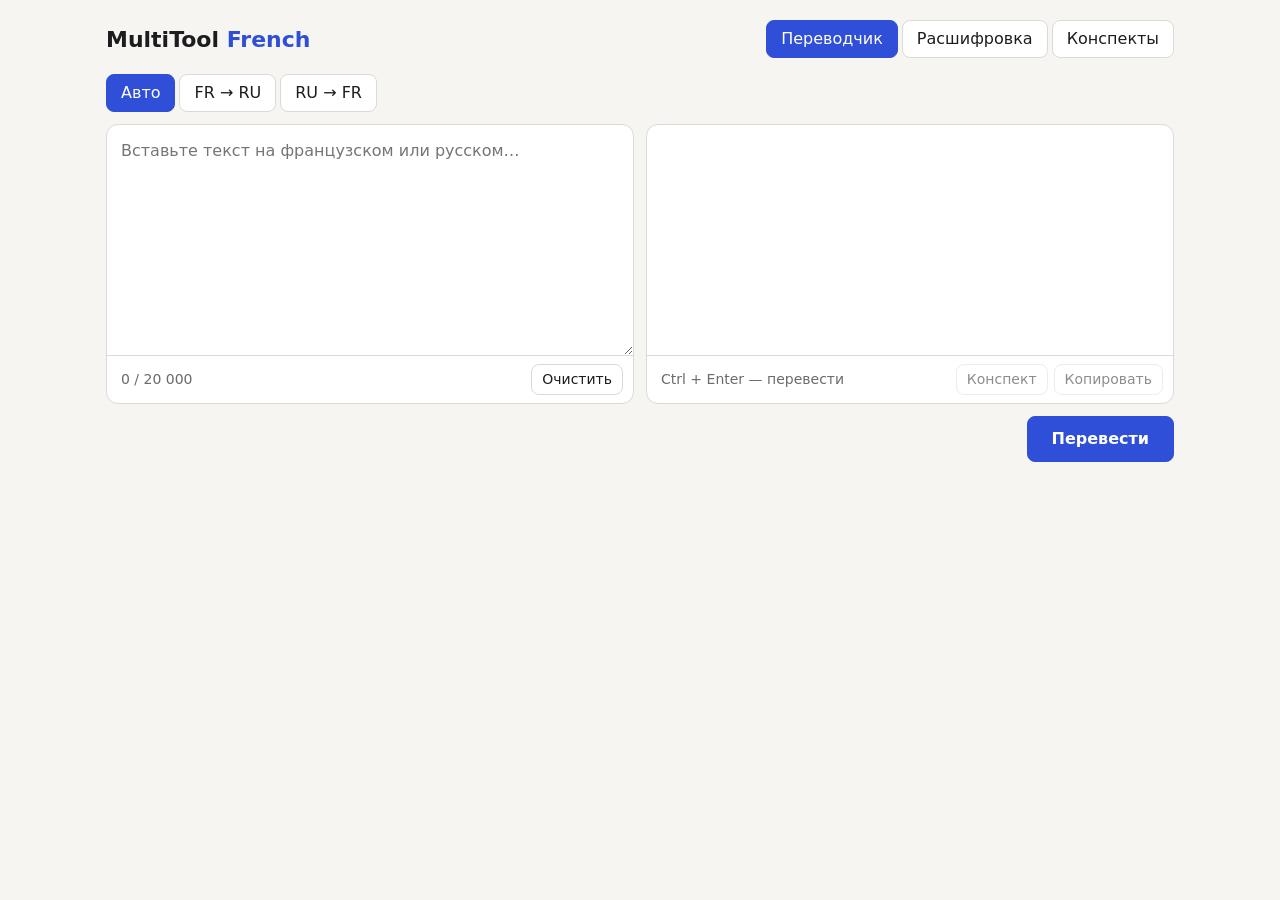
<file: app/static/index.html>
<!doctype html>
<html lang="ru">
<head>
  <meta charset="utf-8">
  <meta name="viewport" content="width=device-width, initial-scale=1">
  <title>MultiTool French</title>
  <link rel="stylesheet" href="style.css">
</head>
<body>
  <header class="top">
    <h1>MultiTool <span>French</span></h1>
    <nav class="tabs" role="tablist">
      <button class="tab active" role="tab" aria-selected="true" data-tab="translate">Переводчик</button>
      <button class="tab" role="tab" aria-selected="false" data-tab="transcribe">Расшифровка</button>
      <button class="tab" role="tab" aria-selected="false" data-tab="library">Конспекты</button>
    </nav>
  </header>

  <main>
    <section id="tab-translate" class="panel">
      <div class="toolbar">
        <div class="direction" role="radiogroup" aria-label="Направление перевода">
          <button class="dir active" data-dir="auto">Авто</button>
          <button class="dir" data-dir="fr-ru">FR → RU</button>
          <button class="dir" data-dir="ru-fr">RU → FR</button>
        </div>
        <span id="detected" class="hint"></span>
      </div>

      <div class="columns">
        <div class="box">
          <textarea id="source" placeholder="Вставьте текст на французском или русском…" maxlength="20000"></textarea>
          <div class="box-footer">
            <span id="counter" class="hint">0 / 20 000</span>
            <button id="clear" class="ghost">Очистить</button>
          </div>
        </div>
        <div class="box">
          <div id="result" class="result" aria-live="polite"></div>
          <div class="box-footer">
            <span class="hint">Ctrl + Enter — перевести</span>
            <div class="footer-buttons">
              <button id="summary-btn" class="ghost" disabled>Конспект</button>
              <button id="copy" class="ghost" disabled>Копировать</button>
            </div>
          </div>
        </div>
      </div>

      <div class="actions">
        <button id="translate" class="primary">Перевести</button>
      </div>
      <p id="error" class="error" role="alert" hidden></p>
      <div id="summary-translate" class="summary" hidden></div>
    </section>

    <section id="tab-transcribe" class="panel" hidden>
      <div id="upload-view">
        <div class="lang-row">
          <label for="language">Язык записи:</label>
          <select id="language">
            <option value="auto">Определить автоматически</option>
            <option value="fr">Французский</option>
            <option value="en">Английский</option>
            <option value="es">Испанский</option>
            <option value="it">Итальянский</option>
            <option value="de">Немецкий</option>
            <option value="pt">Португальский</option>
            <option value="ru">Русский</option>
            <option value="uk">Украинский</option>
          </select>
        </div>
        <label id="dropzone" class="dropzone">
          <input type="file" id="file-input" accept="audio/*,video/*" hidden>
          <strong>Перетащите аудио или видео сюда</strong>
          <span class="hint">или нажмите, чтобы выбрать файл · mp3, m4a, wav, ogg, mp4, mov, mkv…</span>
        </label>
        <p class="hint center">Получите расшифровку с переводом на русский и скачаете её в TXT.
          Если язык определился неправильно, выберите его вручную.</p>
        <p id="upload-error" class="error" role="alert" hidden></p>
      </div>

      <div id="job-view" hidden>
        <div class="job-head">
          <div class="job-info">
            <div id="job-file" class="job-file"></div>
            <div id="job-stage" class="hint" aria-live="polite"></div>
          </div>
          <div class="job-actions">
            <button id="job-summary-btn" class="ghost" disabled>Конспект</button>
            <button id="download" class="ghost" disabled>Скачать TXT</button>
            <button id="download-pdf" class="primary" disabled>Скачать PDF</button>
            <button id="new-file" class="ghost">Новый файл</button>
          </div>
        </div>
        <div class="progress" aria-hidden="true"><div id="progress-bar"></div></div>
        <p id="job-note" class="hint">Держите вкладку открытой до конца обработки. Если случайно закрыли — откройте сайт снова, и прогресс подхватится.</p>
        <p id="job-error" class="error" role="alert" hidden></p>
        <div id="summary-job" class="summary" hidden></div>
        <div id="transcript" class="transcript"></div>
      </div>
    </section>

    <section id="tab-library" class="panel" hidden>
      <div id="lib-list-view">
        <div class="lib-toolbar">
          <input id="lib-search" type="search" placeholder="Поиск по конспектам…" aria-label="Поиск">
          <select id="lib-sort" aria-label="Сортировка">
            <option value="new">Сначала новые</option>
            <option value="old">Сначала старые</option>
            <option value="title">По названию</option>
          </select>
        </div>
        <div id="lib-topics" class="chips"></div>
        <div id="ask-all" hidden></div>
        <p id="lib-temporary" class="error" hidden>Браузер не даёт сохранять данные (возможно, включён приватный режим) — конспекты пропадут после закрытия страницы.</p>
        <div id="lib-list" class="lib-list"></div>
        <div class="lib-backup">
          <span class="hint">Конспекты хранятся только в этом браузере. Чтобы перенести их на другое устройство или не потерять, скачайте резервную копию.</span>
          <div class="footer-buttons">
            <button id="lib-export" class="ghost">Скачать резервную копию</button>
            <label class="ghost upload-button">Восстановить из копии
              <input id="lib-import" type="file" accept="application/json,.json" hidden>
            </label>
          </div>
        </div>
      </div>

      <div id="lib-detail-view" hidden>
        <button id="lib-back" class="ghost">← Все конспекты</button>
        <div class="lib-edit">
          <label for="lib-topic">Тема:</label>
          <input id="lib-topic" list="lib-topic-list" placeholder="Например, История">
          <datalist id="lib-topic-list"></datalist>
          <button id="lib-rename" class="ghost">Переименовать</button>
          <button id="lib-delete" class="ghost danger">Удалить</button>
        </div>
        <div id="lib-extra" class="lib-extra" hidden></div>
        <div id="lib-summary" class="summary"></div>
        <div id="ask-one"></div>
      </div>
    </section>
  </main>

  <script src="app.js"></script>
  <script src="library.js"></script>
</body>
</html>
</file>
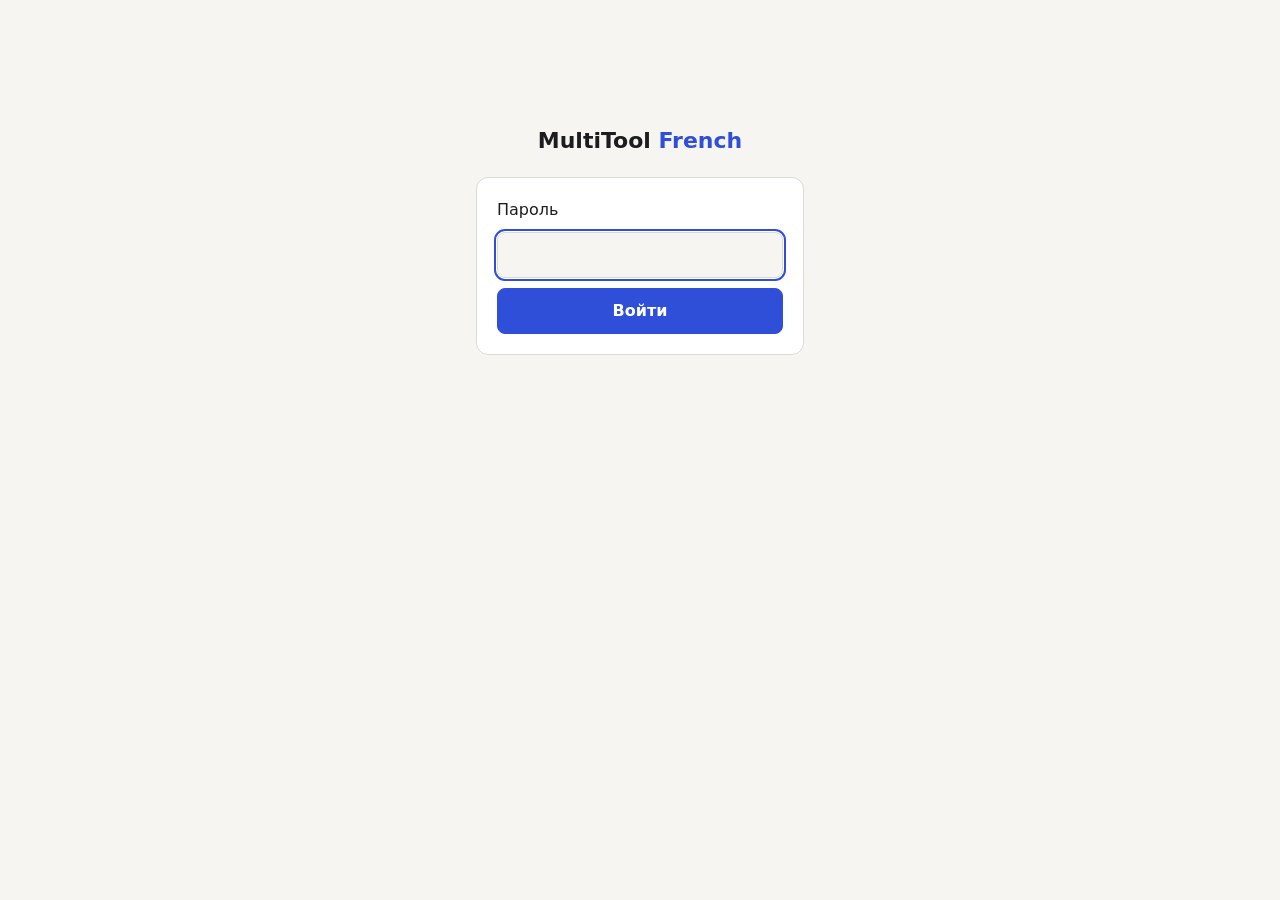
<file: app/static/login.html>
<!doctype html>
<html lang="ru">
<head>
  <meta charset="utf-8">
  <meta name="viewport" content="width=device-width, initial-scale=1">
  <title>Вход · MultiTool French</title>
  <link rel="stylesheet" href="style.css">
</head>
<body>
  <main class="login">
    <h1>MultiTool <span>French</span></h1>
    <form id="login-form" class="login-box">
      <label for="password">Пароль</label>
      <input id="password" type="password" autocomplete="current-password" required autofocus>
      <button class="primary" type="submit">Войти</button>
      <p id="login-error" class="error" role="alert" hidden></p>
    </form>
  </main>
  <script>
    const form = document.getElementById("login-form");
    const errorBox = document.getElementById("login-error");
    form.addEventListener("submit", async (e) => {
      e.preventDefault();
      errorBox.hidden = true;
      const button = form.querySelector("button");
      button.disabled = true;
      try {
        const res = await fetch("/api/login", {
          method: "POST",
          headers: { "Content-Type": "application/json" },
          body: JSON.stringify({ password: document.getElementById("password").value }),
        });
        const data = await res.json().catch(() => ({}));
        if (!res.ok) throw new Error(typeof data.detail === "string" ? data.detail : "Не удалось войти.");
        location.href = "/";
      } catch (err) {
        errorBox.textContent = err.message === "Failed to fetch" ? "Нет связи с сервером." : err.message;
        errorBox.hidden = false;
      } finally {
        button.disabled = false;
      }
    });
  </script>
</body>
</html>
</file>
<file: app/static/style.css>
:root {
  --bg: #f6f5f2;
  --surface: #ffffff;
  --text: #1d1d1f;
  --muted: #6b6b70;
  --border: #dcdad5;
  --accent: #2f4fd8;
  --accent-text: #ffffff;
  --error-bg: #fdecec;
  --error-text: #a12020;
}

@media (prefers-color-scheme: dark) {
  :root {
    --bg: #17171a;
    --surface: #222226;
    --text: #ececef;
    --muted: #9a9aa2;
    --border: #3a3a40;
    --accent: #7d93ff;
    --accent-text: #0f1020;
    --error-bg: #3a1f22;
    --error-text: #ffb4b4;
  }
}

* { box-sizing: border-box; }

body {
  margin: 0;
  background: var(--bg);
  color: var(--text);
  font: 16px/1.5 system-ui, -apple-system, "Segoe UI", Roboto, sans-serif;
}

.top {
  max-width: 1100px;
  margin: 0 auto;
  padding: 20px 16px 0;
  display: flex;
  flex-wrap: wrap;
  align-items: center;
  justify-content: space-between;
  gap: 12px;
}

h1 { margin: 0; font-size: 22px; }
h1 span { color: var(--accent); }

.tabs { display: flex; gap: 4px; }

.tab, .dir, .ghost, .primary {
  font: inherit;
  cursor: pointer;
  border-radius: 8px;
  border: 1px solid var(--border);
  background: var(--surface);
  color: var(--text);
  padding: 6px 14px;
}

.tab.active, .dir.active {
  background: var(--accent);
  border-color: var(--accent);
  color: var(--accent-text);
}

main { max-width: 1100px; margin: 0 auto; padding: 16px; }

.toolbar {
  display: flex;
  flex-wrap: wrap;
  align-items: center;
  gap: 12px;
  margin-bottom: 12px;
}

.direction { display: flex; gap: 4px; }

.hint { color: var(--muted); font-size: 14px; }

.columns {
  display: grid;
  grid-template-columns: 1fr 1fr;
  gap: 12px;
}

@media (max-width: 720px) {
  .columns { grid-template-columns: 1fr; }
}

.box {
  background: var(--surface);
  border: 1px solid var(--border);
  border-radius: 12px;
  display: flex;
  flex-direction: column;
  min-height: 280px;
}

textarea, .result {
  flex: 1;
  width: 100%;
  padding: 14px;
  border: 0;
  background: transparent;
  color: var(--text);
  font: inherit;
  resize: vertical;
  min-height: 230px;
  white-space: pre-wrap;
  overflow-wrap: anywhere;
}

textarea:focus { outline: none; }
.box:focus-within { border-color: var(--accent); }

.result.loading { color: var(--muted); }

.box-footer {
  display: flex;
  justify-content: space-between;
  align-items: center;
  padding: 8px 10px 8px 14px;
  border-top: 1px solid var(--border);
}

.ghost { padding: 4px 10px; font-size: 14px; }
.ghost:disabled { opacity: 0.5; cursor: default; }

.actions { margin-top: 12px; display: flex; justify-content: flex-end; }

.primary {
  background: var(--accent);
  border-color: var(--accent);
  color: var(--accent-text);
  padding: 10px 24px;
  font-weight: 600;
}

.primary:disabled { opacity: 0.6; cursor: default; }

.error {
  margin-top: 12px;
  padding: 10px 14px;
  border-radius: 8px;
  background: var(--error-bg);
  color: var(--error-text);
}

.center { text-align: center; }

.lang-row {
  display: flex;
  flex-wrap: wrap;
  justify-content: center;
  align-items: center;
  gap: 8px;
  margin-bottom: 14px;
}

select {
  font: inherit;
  color: var(--text);
  background: var(--surface);
  border: 1px solid var(--border);
  border-radius: 8px;
  padding: 6px 10px;
}

.footer-buttons { display: flex; gap: 6px; }

.summary {
  margin-top: 16px;
  padding: 18px 20px;
  background: var(--surface);
  border: 1px solid var(--border);
  border-left: 4px solid var(--accent);
  border-radius: 12px;
}

.summary-head {
  display: flex;
  flex-wrap: wrap;
  justify-content: space-between;
  align-items: center;
  gap: 8px;
}

.summary h2 { margin: 0; font-size: 20px; }
.summary h3 { margin: 18px 0 6px; font-size: 16px; }
.summary h3 .time { margin-right: 8px; font-weight: 400; }
.summary ul { margin: 0; padding-left: 20px; }
.summary li { margin: 3px 0; }
.summary .overview { margin: 12px 0 0; }
.summary.loading { color: var(--muted); }

.dropzone {
  display: flex;
  flex-direction: column;
  align-items: center;
  justify-content: center;
  gap: 6px;
  min-height: 220px;
  padding: 24px 16px;
  text-align: center;
  background: var(--surface);
  border: 2px dashed var(--border);
  border-radius: 12px;
  cursor: pointer;
}

.dropzone:hover, .dropzone.drag { border-color: var(--accent); }

.job-head {
  display: flex;
  flex-wrap: wrap;
  justify-content: space-between;
  align-items: center;
  gap: 12px;
}

.job-info { min-width: 0; }

.job-file {
  font-weight: 600;
  overflow-wrap: anywhere;
}

.job-actions { display: flex; gap: 8px; align-items: center; }
.job-actions .primary { padding: 8px 18px; }

.progress {
  margin: 12px 0 4px;
  height: 6px;
  background: var(--border);
  border-radius: 3px;
  overflow: hidden;
}

#progress-bar {
  height: 100%;
  width: 0;
  background: var(--accent);
  transition: width 0.4s;
}

.transcript {
  margin-top: 16px;
  background: var(--surface);
  border: 1px solid var(--border);
  border-radius: 12px;
}

.transcript:empty { display: none; }

.row {
  display: grid;
  grid-template-columns: 72px 1fr 1fr;
  gap: 12px;
  padding: 12px 14px;
  border-top: 1px solid var(--border);
}

.row:first-child { border-top: 0; }
.row.head { color: var(--muted); font-size: 14px; }
.time { color: var(--muted); font-size: 14px; font-variant-numeric: tabular-nums; }
.pending { color: var(--muted); font-style: italic; }

@media (max-width: 720px) {
  .row { grid-template-columns: 1fr; gap: 4px; }
  .row.head { display: none; }
  .row.head + .row { border-top: 0; }
  .row .ru { padding-top: 4px; }
}

.login {
  max-width: 360px;
  margin: 12vh auto 0;
  padding: 16px;
}

.login h1 { margin-bottom: 20px; text-align: center; }

.login-box {
  display: flex;
  flex-direction: column;
  gap: 10px;
  padding: 20px;
  background: var(--surface);
  border: 1px solid var(--border);
  border-radius: 12px;
}

.login-box input {
  font: inherit;
  color: var(--text);
  background: var(--bg);
  border: 1px solid var(--border);
  border-radius: 8px;
  padding: 10px 12px;
}

.login-box input:focus { outline: 2px solid var(--accent); outline-offset: 1px; }

/* ---------- Конспекты ---------- */

.tabs { flex-wrap: wrap; }

@media (max-width: 480px) {
  .tabs { width: 100%; flex-wrap: nowrap; }
  .tab { flex: 1; padding: 6px 4px; font-size: 15px; }
}

.summary-meta { color: var(--muted); font-size: 14px; margin-top: 4px; }

.tags { display: flex; flex-wrap: wrap; gap: 6px; margin-top: 8px; }

.tag {
  font-size: 13px;
  padding: 2px 8px;
  border-radius: 999px;
  background: var(--bg);
  border: 1px solid var(--border);
  color: var(--muted);
}

.saved-notice { margin: 10px 0 0; font-size: 14px; color: var(--muted); }

.link {
  font: inherit;
  border: 0;
  padding: 0;
  background: none;
  color: var(--accent);
  cursor: pointer;
  text-decoration: underline;
}

.lib-toolbar { display: flex; gap: 8px; margin-bottom: 12px; }

#lib-search, #lib-topic {
  flex: 1;
  min-width: 0;
  font: inherit;
  color: var(--text);
  background: var(--surface);
  border: 1px solid var(--border);
  border-radius: 8px;
  padding: 7px 12px;
}

.chips { display: flex; flex-wrap: wrap; gap: 6px; margin-bottom: 14px; }

.chip {
  font: inherit;
  font-size: 14px;
  cursor: pointer;
  padding: 4px 12px;
  border-radius: 999px;
  border: 1px solid var(--border);
  background: var(--surface);
  color: var(--text);
}

.chip .count { margin-left: 6px; color: var(--muted); }
.chip.active { background: var(--accent); border-color: var(--accent); color: var(--accent-text); }
.chip.active .count { color: var(--accent-text); opacity: 0.8; }

.lib-list {
  display: grid;
  grid-template-columns: repeat(auto-fill, minmax(300px, 1fr));
  gap: 12px;
}

@media (max-width: 480px) {
  .lib-list { grid-template-columns: 1fr; }
}

.note-card {
  display: flex;
  flex-direction: column;
  align-items: stretch;
  justify-content: flex-start;
  font: inherit;
  text-align: left;
  cursor: pointer;
  color: var(--text);
  background: var(--surface);
  border: 1px solid var(--border);
  border-radius: 12px;
  padding: 14px 16px;
}

.note-card:hover { border-color: var(--accent); }
.note-title { font-weight: 600; font-size: 17px; }
.note-meta { color: var(--muted); font-size: 13px; margin-top: 2px; overflow-wrap: anywhere; }

.note-overview {
  margin-top: 8px;
  font-size: 15px;
  display: -webkit-box;
  -webkit-line-clamp: 3;
  -webkit-box-orient: vertical;
  overflow: hidden;
}

.empty {
  color: var(--muted);
  text-align: center;
  padding: 32px 16px;
  background: var(--surface);
  border: 1px dashed var(--border);
  border-radius: 12px;
}

.lib-backup {
  margin-top: 24px;
  display: flex;
  flex-wrap: wrap;
  align-items: center;
  justify-content: space-between;
  gap: 10px;
}

.upload-button {
  font: inherit;
  font-size: 14px;
  cursor: pointer;
  border-radius: 8px;
  border: 1px solid var(--border);
  background: var(--surface);
  color: var(--text);
  padding: 4px 10px;
}

.lib-edit {
  display: flex;
  flex-wrap: wrap;
  align-items: center;
  gap: 8px;
  margin: 14px 0 0;
}

.danger { color: var(--error-text); }

.lib-extra {
  display: flex;
  flex-wrap: wrap;
  align-items: center;
  gap: 8px;
  margin-top: 12px;
}

.source-text { width: 100%; }
.source-text summary { cursor: pointer; color: var(--muted); }
.source-text p { white-space: pre-wrap; }
.source-text .translation { color: var(--muted); }

@media (max-width: 480px) {
  .lib-toolbar { flex-wrap: wrap; }
  #lib-search { flex: 1 1 100%; }
  #lib-sort { flex: 1 1 100%; }
}

/* ---------- Вопросы по конспектам ---------- */

.ask {
  margin: 0 0 16px;
  padding: 14px 16px;
  background: var(--surface);
  border: 1px solid var(--border);
  border-radius: 12px;
}

#ask-one.ask { margin-top: 16px; }
.ask h3 { margin: 0; font-size: 16px; }
.ask-scope { margin: 2px 0 10px; }

.ask-thread { display: flex; flex-direction: column; gap: 10px; }
.ask-thread:not(:empty) { margin-bottom: 12px; }

.ask-q {
  align-self: flex-end;
  max-width: 85%;
  padding: 8px 12px;
  border-radius: 12px 12px 2px 12px;
  background: var(--accent);
  color: var(--accent-text);
}

.ask-q .hint { color: inherit; opacity: 0.8; font-size: 12px; }

.ask-a {
  align-self: flex-start;
  max-width: 95%;
  padding: 10px 12px;
  border-radius: 12px 12px 12px 2px;
  background: var(--bg);
  border: 1px solid var(--border);
}

.ask-a.loading { color: var(--muted); }
.ask-text { white-space: pre-wrap; overflow-wrap: anywhere; }
.ask-a .error { margin: 0; }

.ask-sources {
  display: flex;
  flex-wrap: wrap;
  align-items: center;
  gap: 6px;
  margin-top: 10px;
}

.chip.small { font-size: 13px; padding: 2px 10px; }
.ask-limit { margin-top: 8px; font-size: 13px; }

.ask-row { display: flex; gap: 8px; align-items: flex-end; }

.ask-input {
  flex: 1;
  min-width: 0;
  width: auto;
  min-height: 46px;
  max-height: 200px;
  font: inherit;
  color: var(--text);
  background: var(--bg);
  border: 1px solid var(--border);
  border-radius: 8px;
  padding: 8px 10px;
  resize: vertical;
}

.ask-input:focus { outline: 2px solid var(--accent); outline-offset: 1px; }

@media (max-width: 480px) {
  .ask-row { flex-direction: column; align-items: stretch; }
  .ask-row .footer-buttons { justify-content: flex-end; }
}
</file>
